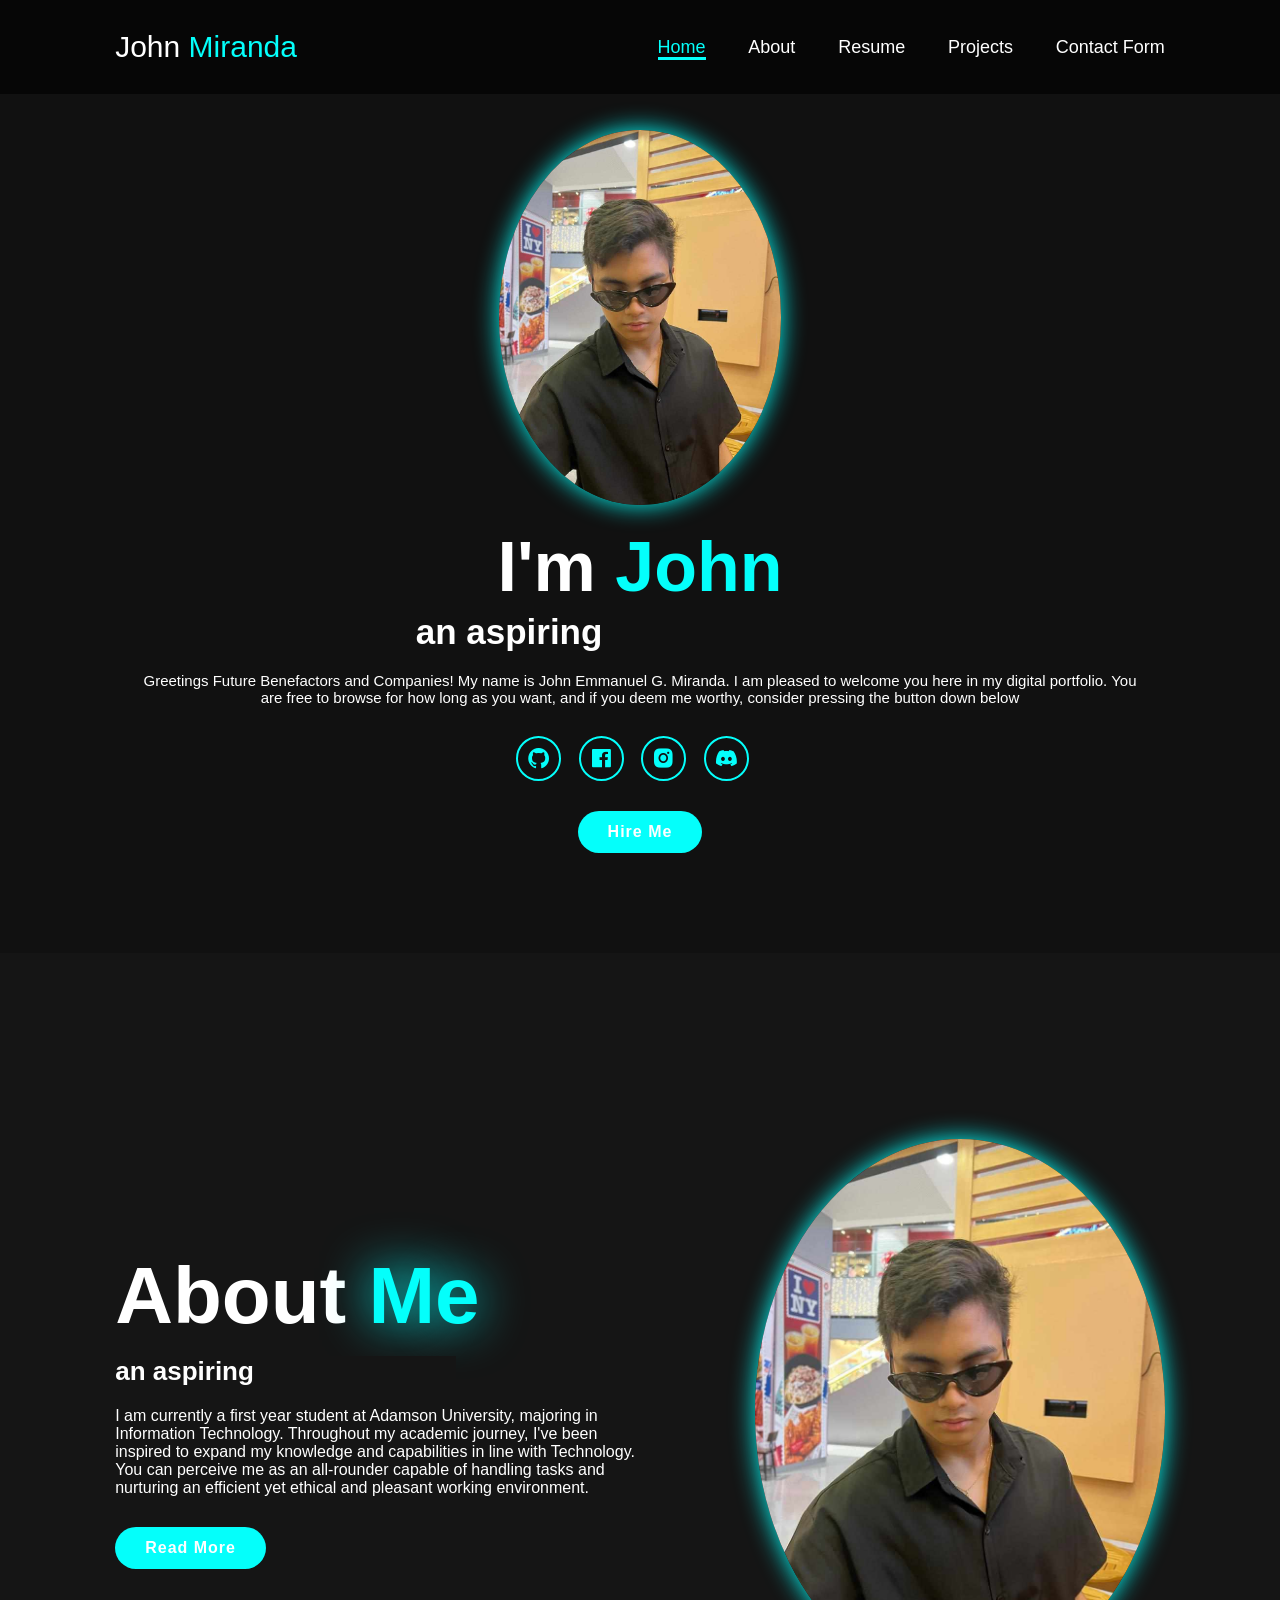
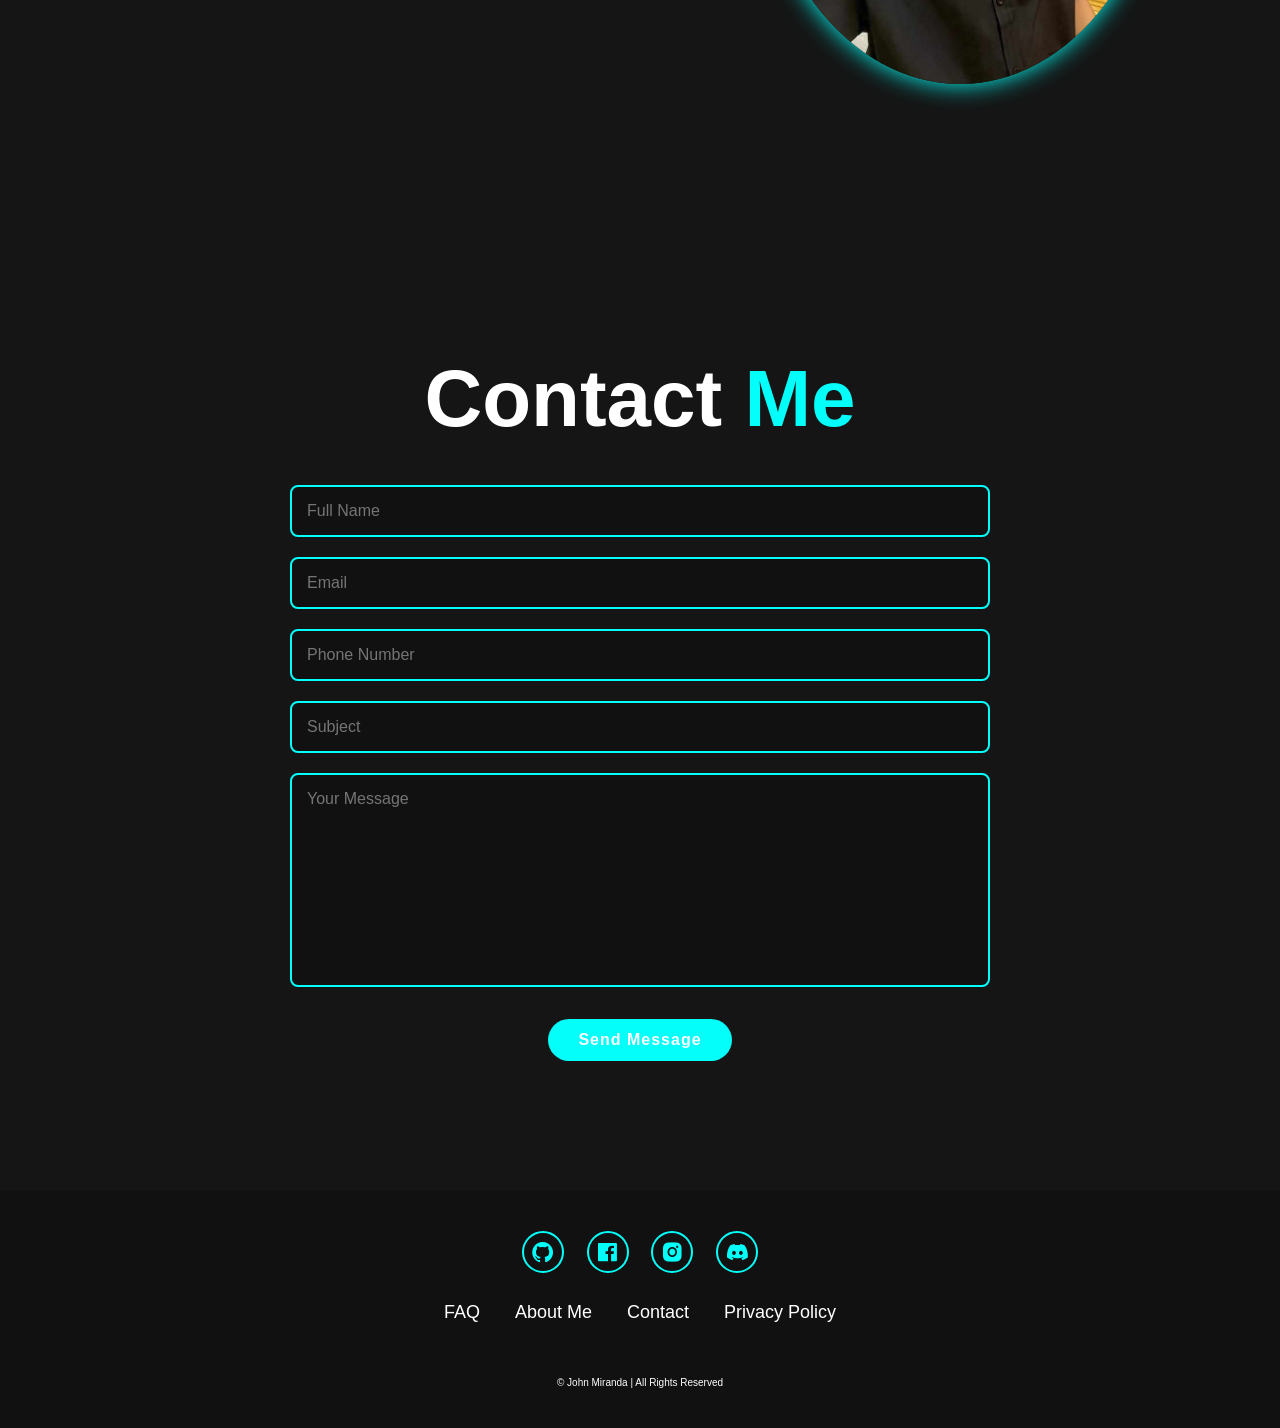
<file: index.html>
<!DOCTYPE html>
<html lang="en">
<head>
    <meta charset="UTF-8">
    <meta name="viewport" content="width=device-width, initial-scale=1.0">
    <title>Portfolio</title>
    <link rel="stylesheet" href="style.css">
    <link href='https://unpkg.com/boxicons@2.1.4/css/boxicons.min.css' rel='stylesheet'>
    <script>
        function sendMessage(event) {
            event.preventDefault(); // Prevent the default form submission
            alert("Message sent!"); // Replace this with your custom logic
            
            // Clear the form fields
            document.getElementById("contactForm").reset();
        }
    </script>
</head>
<body>
    <header class="header">
        <a href="#home" class="logo">John
        <span>Miranda</span></a>

        <i class='bx bx-menu' id="menu-icon"></i>

        <nav class="navbar">
            <a href="#home" class="active">Home</a>
            <a href="#about">About</a>
            <a href="resume.html">Resume</a>
            <a href="resume.html#projects">Projects</a>
            <a href="#contact">Contact Form</a>
        </nav>
    </header>

    <section class="home" id="home">
        
        <div class="home-img">
            <img src="images/mypic.jpg" alt="">
        </div>

        <div class="home-content">
            <h1>I'm <span>John</span></h1>
            <h3 class="text-animation">
                an aspiring <span></span>
            </h3>

            <p>Greetings Future Benefactors and Companies! My name is John Emmanuel G. Miranda. 
                I am pleased to welcome you here in my digital portfolio. You are free to browse
                for how long as you want, and if you deem me worthy, consider pressing the button down below
            </p>

            <div class="social-icons">
                <a href="#"><i class='bx bxl-github' ></i></a>
                <a href="#"><i class='bx bxl-facebook-square'></i></a>
                <a href="#"><i class='bx bxl-instagram-alt' ></i></a>
                <a href="#"><i class='bx bxl-discord-alt' ></i></a>
            </div>

            <a href="#contact" class="btn">Hire Me</a>
        </div>
    </section>

    <section class="about" id="about">
        <div class="about-content">
            <h2 class="heading">About <span>Me</span></h2>
            <h3 class="text-animation">
                an aspiring <span></span>
            </h3>
            <p>I am currently 
                a first year student at Adamson University, majoring in Information 
                Technology. Throughout my academic journey, I've been inspired to 
                expand my knowledge and capabilities in line with Technology. You can
                perceive me as an all-rounder capable of handling tasks and nurturing
                an efficient yet ethical and pleasant working environment.
            </p>
            <a href="resume.html" class="btn">Read More</a>
        </div>
        <div class="about-img">
            <img src="images/mypic.jpg" alt="">
        </div>
    </section>

    <section class="contact" id="contact">
        <h2 class="heading">Contact <span>Me</span></h2>   
        
        <form id="contactForm" onsubmit="sendMessage(event);">
            <div class="input-box">
                <input type="text" placeholder="Full Name" required>
                <input type="email" placeholder="Email" required>
            </div>
            <div class="input-box">
                <input type="number" placeholder="Phone Number" required>
                <input type="text" placeholder="Subject" required>
            </div>

            <textarea name="" id="" cols="30" rows="10" placeholder="Your Message" required></textarea>
            <input type="submit" value="Send Message" class="btn">
        </form>
    </section>
  
    <footer class="footer">
        <div class="social">
            <a href="https://github.com" target="_blank"><i class='bx bxl-github' ></i></a>
            <a href="https://www.facebook.com/" target="_blank"><i class='bx bxl-facebook-square'></i></a>
            <a href="https://www.instagram.com/" target="_blank"><i class='bx bxl-instagram-alt' ></i></a>
            <a href="https://discord.com/" target="_blank"><i class='bx bxl-discord-alt' ></i></a>
        </div>

        <ul class="list">
            <li>
                <a href="#">FAQ</a>
            </li>
            <li>
                <a href="#about">About Me</a>
            </li>
            <li>
                <a href="#contact">Contact</a>
            </li>
            <li>
                <a href="#">Privacy Policy</a>
            </li>
        </ul>
        <p class="copyright">
            © John Miranda | All Rights Reserved
        </p>
    </footer>

    <script src="script.js"></script>
</body>
</html>
</file>
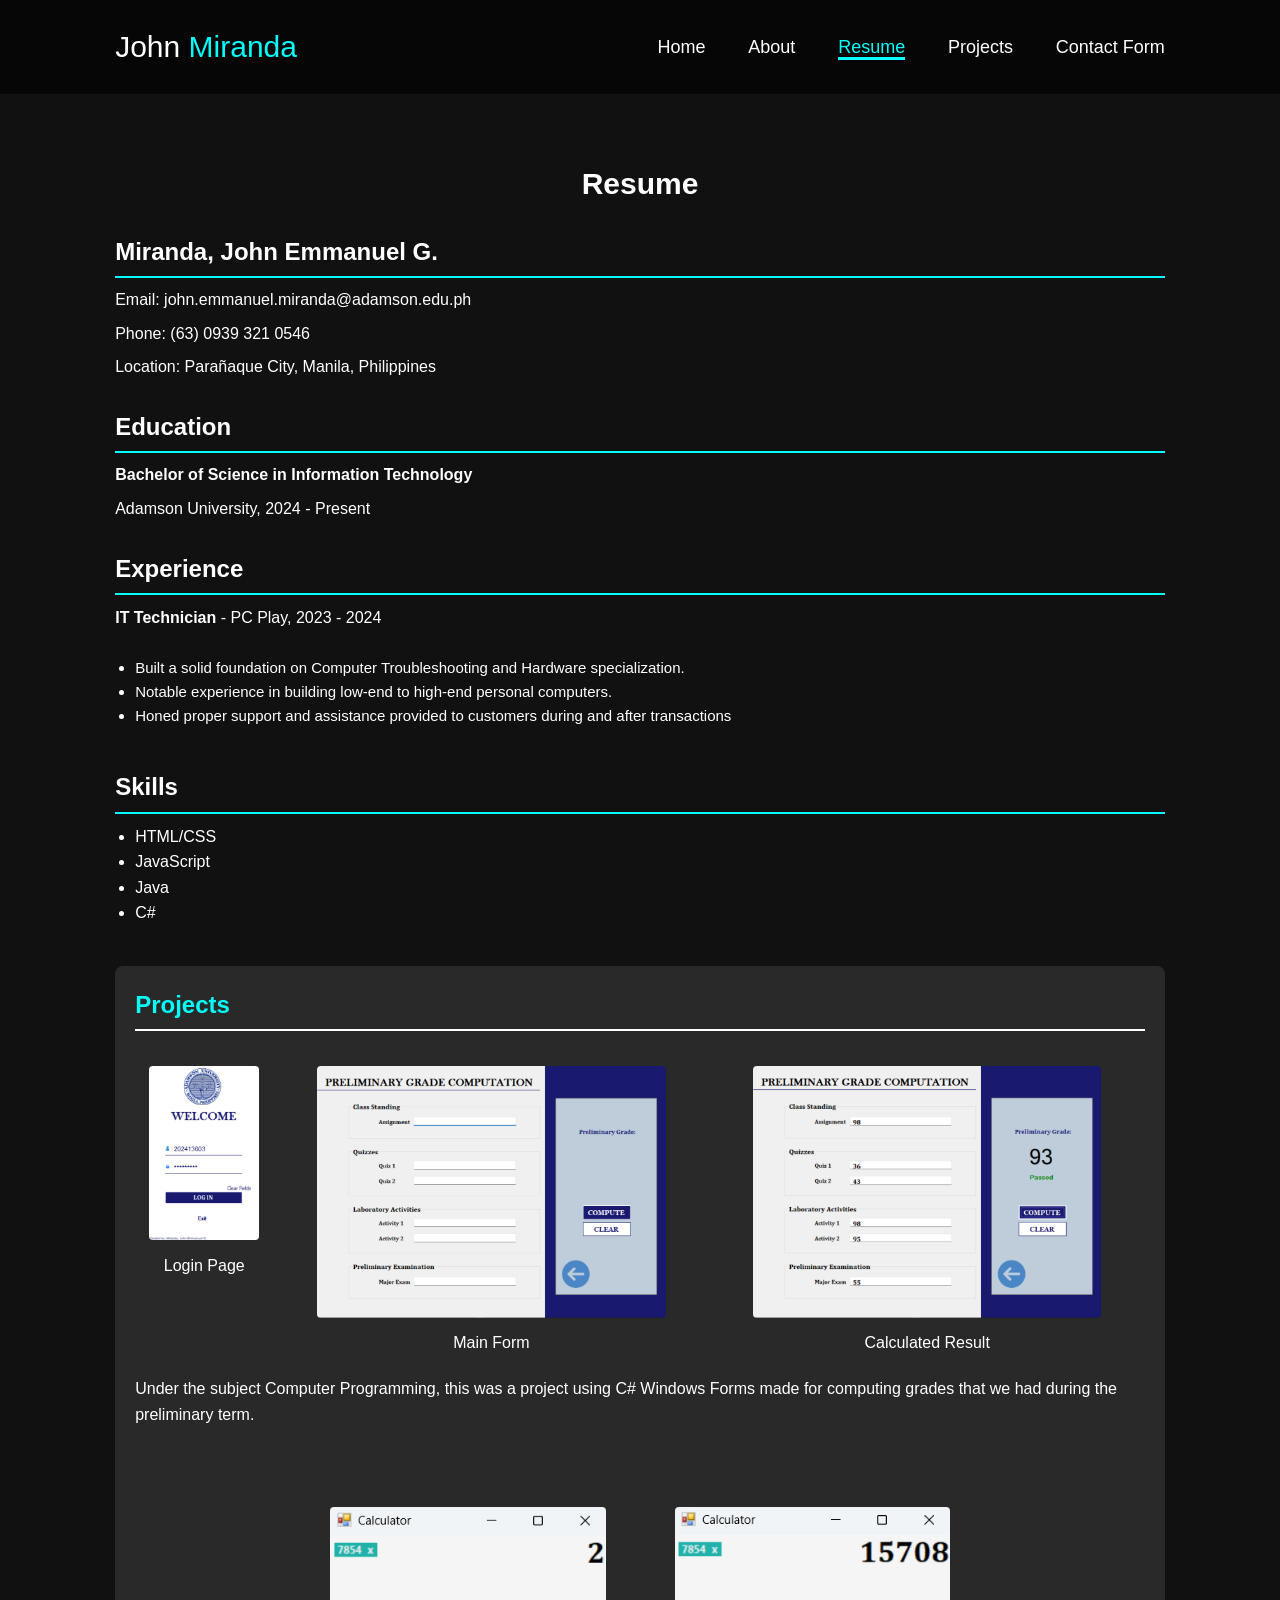
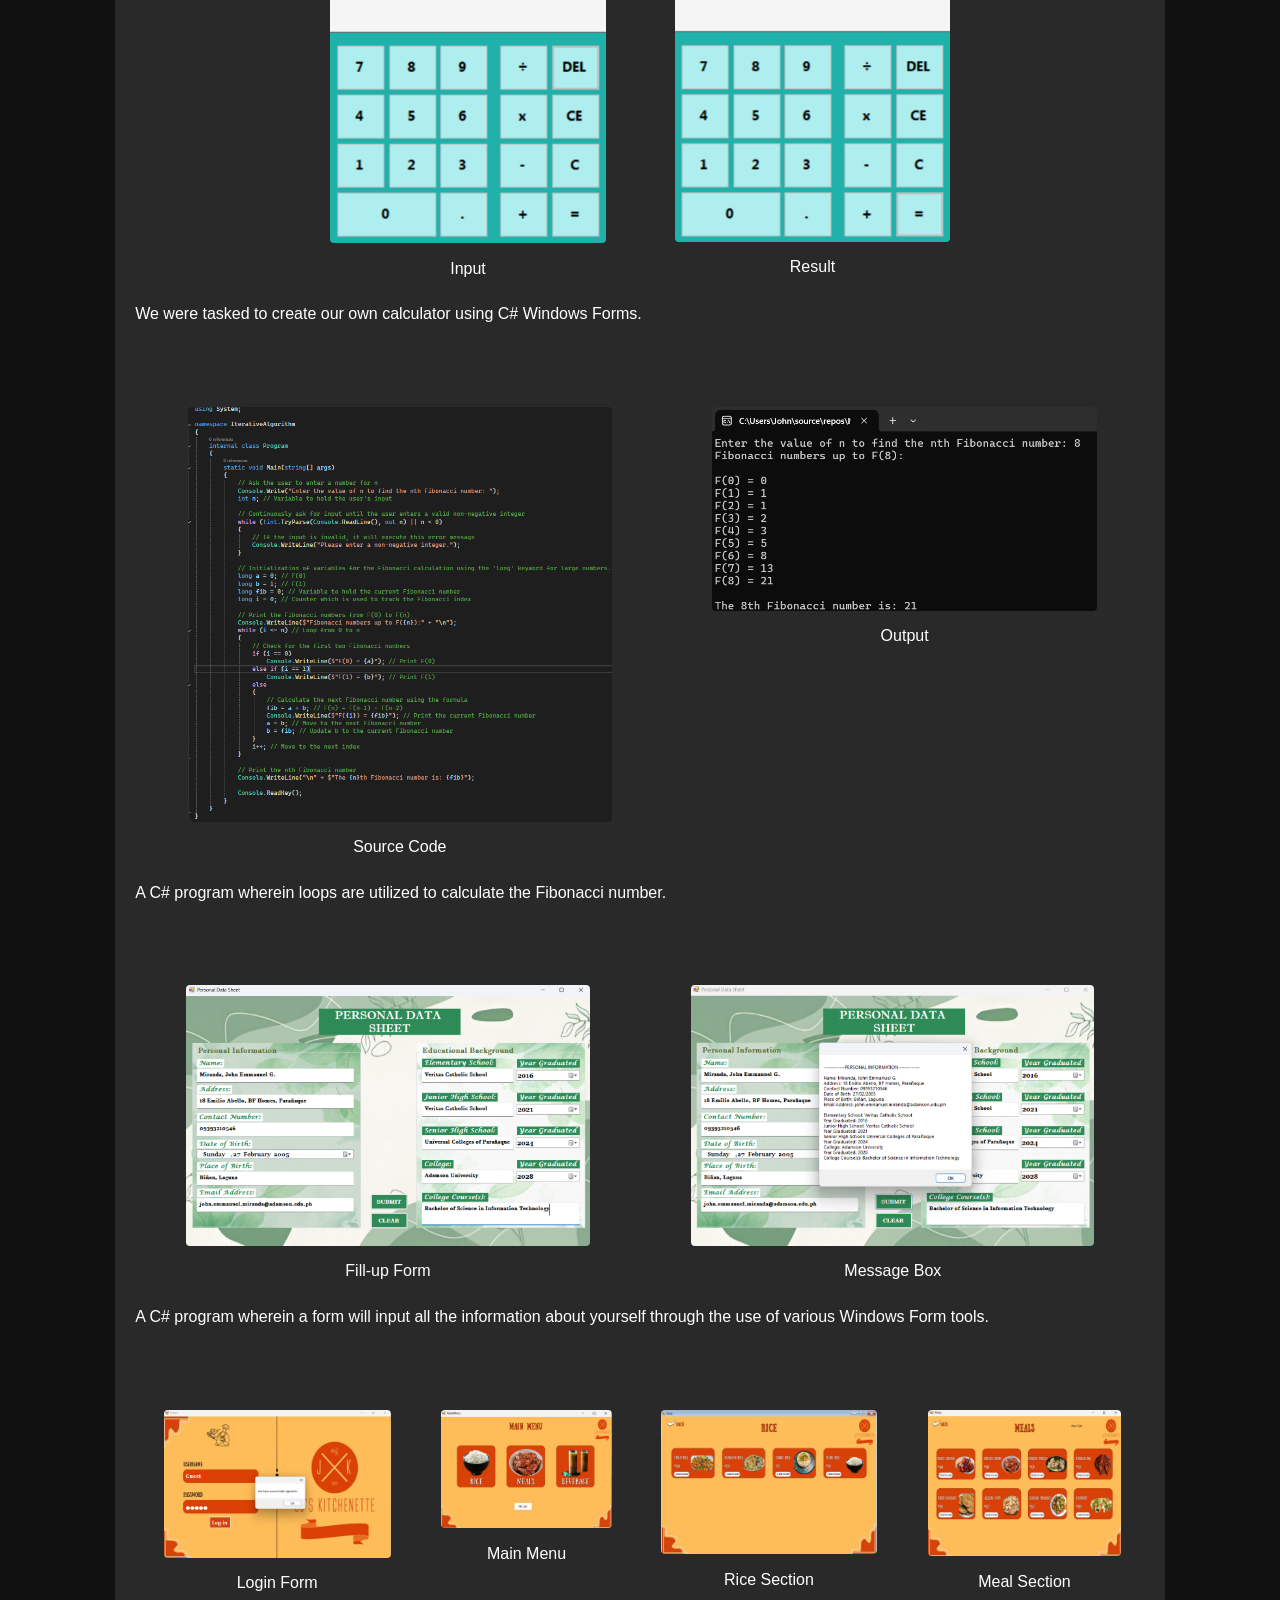
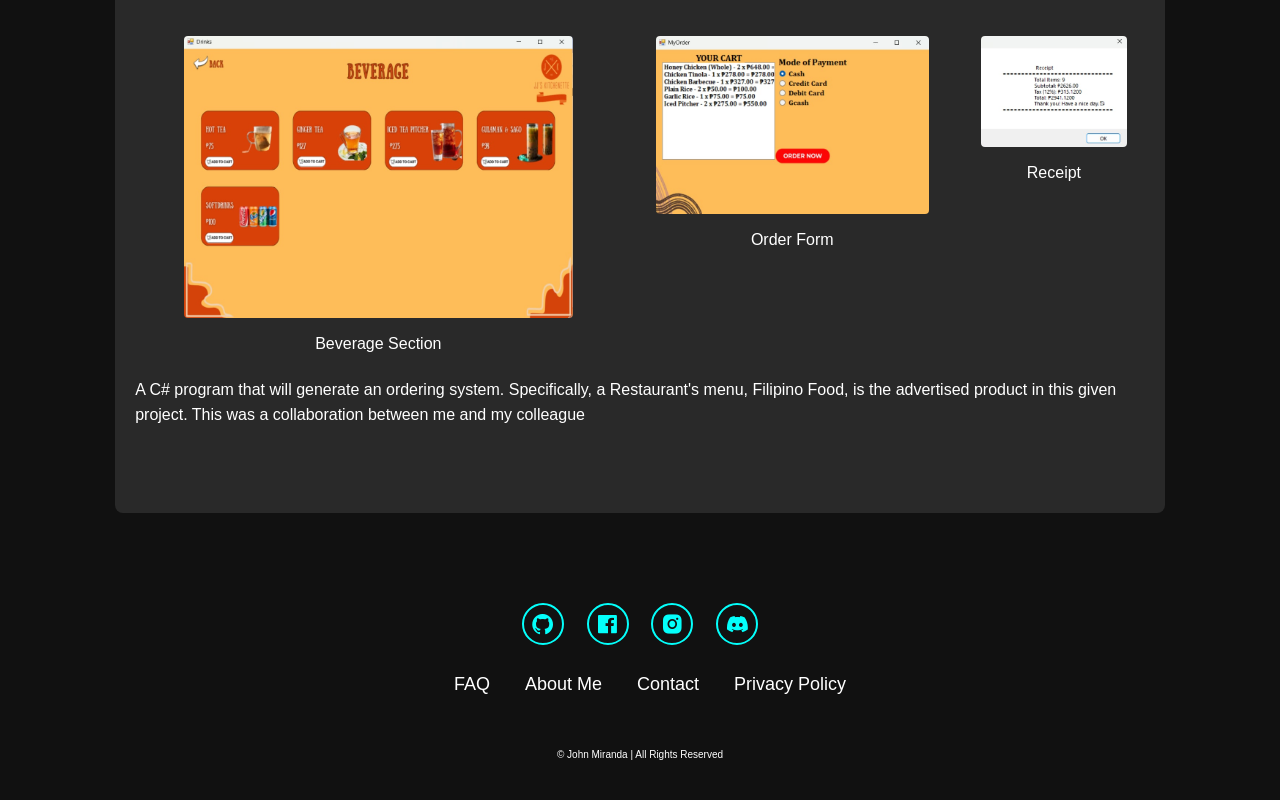
<file: resume.html>
<!DOCTYPE html>
<html lang="en">
<head>
    <meta charset="UTF-8">
    <meta name="viewport" content="width=device-width, initial-scale=1.0">
    <title>Portfolio</title>
    <link rel="stylesheet" href="Resumestyles.css">
    <link href='https://unpkg.com/boxicons@2.1.4/css/boxicons.min.css' rel='stylesheet'>
</head>
<body>
    <header class="header">
        <a href="#home" class="logo">John 
        <span>Miranda</span></a>

        <i class='bx bx-menu' id="menu-icon"></i>

        <nav class="navbar">
            <a href="index.html">Home</a>
            <a href="index.html#about">About</a>
            <a href="#resume"  class="active">Resume</a>
            <a href="resume.html#projects">Projects</a>
            <a href="index.html#contact">Contact Form</a>
        </nav>
    </header>    

    <main>
        <section id="resume" style="margin: 5rem 9%;">
            <h1 style="text-align: center;">Resume</h1>

            <div class="personal-info" style="margin-bottom: 4rem;">
                <h2>Miranda, John Emmanuel G.</h2>
                <p>Email: john.emmanuel.miranda@adamson.edu.ph</p>
                <p>Phone: (63) 0939 321 0546</p>
                <p>Location: Parañaque City, Manila, Philippines</p>
            </div>

            <div class="education" style="margin-bottom: 4rem;">
                <h2>Education</h2>
                <p><strong>Bachelor of Science in Information Technology</strong></p>
                <p>Adamson University, 2024 - Present</p>
            </div>

            <div class="experience" style="margin-bottom: 4rem;">
                <h2>Experience</h2>
                <p><strong>IT Technician</strong> - PC Play, 2023 - 2024</p>
                <br>
                <ul>
                    <li>Built a solid foundation on Computer Troubleshooting and Hardware specialization.</li>
                    <li>Notable experience in building low-end to high-end personal computers.</li>
                    <li>Honed proper support and assistance provided to customers during and after transactions</li>
                </ul>
            </div>

            <div class="skills" style="margin-bottom: 4rem;">
                <h2>Skills</h2>
                <ul>
                    <li>HTML/CSS</li>
                    <li>JavaScript</li>
                    <li>Java</li>
                    <li>C#</li>
                </ul>
            </div>

            <div class="projects" id="projects" style="margin-bottom: 4rem;"> <h2>Projects</h2>

                <div class="image-container">
                    <figure>
                        <img src="images/login.png"/>
                        <figcaption>Login Page</figcaption>
                    </figure>
                    <figure>
                        <img src="images/form1.png" />
                        <figcaption>Main Form</figcaption>
                    </figure>
                    <figure>
                        <img src="images/form2.png" />
                        <figcaption>Calculated Result</figcaption>
                    </figure>
                </div>
                <p>Under the subject Computer Programming, this was a project using  C# Windows Forms made for computing grades that we had during the preliminary term.</p>
                
                <div class="image-container">
                    <figure>
                        <img src="images/calc1.png"/>
                        <figcaption>Input</figcaption>
                    </figure>
                    <figure>
                        <img src="images/calc2.png"/>
                        <figcaption>Result</figcaption>
                    </figure>
                </div>
                <p>We were tasked to create our own calculator using C# Windows Forms.</p>
    
                <div class="image-container">
                    <figure>
                        <img src="images/fib1.png"/>
                        <figcaption>Source Code</figcaption>
                    </figure>
                    <figure>
                        <img src="images/fib2.png"/>
                        <figcaption>Output</figcaption>
                    </figure>
                </div>
                <p>A C# program wherein loops are utilized to calculate the Fibonacci number. </p>
    
                <div class="image-container">
                    <figure>
                        <img src="images/data1.png"/>
                        <figcaption>Fill-up Form</figcaption>
                    </figure>
                    <figure>
                        <img src="images/data2.png"/>
                        <figcaption>Message Box</figcaption>
                    </figure>
                </div>
                <p>A C# program wherein a form will input all the information about yourself through the use of various Windows Form tools.</p>
    
                <div class="image-container">
                    <figure>
                        <img src="images/order1.jpg"/>
                        <figcaption>Login Form</figcaption>
                    </figure>
                    <figure>
                        <img src="images/order2.jpg"/>
                        <figcaption>Main Menu</figcaption>
                    </figure>
                    <figure>
                        <img src="images/order3.jpg"/>
                        <figcaption>Rice Section</figcaption>
                    </figure>
                    <figure>
                        <img src="images/order4.jpg"/>
                        <figcaption>Meal Section</figcaption>
                    </figure>
                </div>
    
                <div class="image-container">
                    <figure>
                        <img src="images/order5.jpg"/>
                        <figcaption>Beverage Section</figcaption>
                    </figure>
                    <figure>
                        <img src="images/order6.jpg"/>
                        <figcaption>Order Form</figcaption>
                    </figure>
                    <figure>
                        <img src="images/order7.jpg"/>
                        <figcaption>Receipt</figcaption>
                    </figure>
                </div>
                <p>A C# program that will generate an ordering system. Specifically, a Restaurant's menu, Filipino Food, is the advertised product in this given project. 
                    This was a collaboration between me and my colleague</p>
            </div>                              
        </section>
    </main>

    <footer class="footer">

        <div class="social">
            <a href="https://github.com" target="_blank"><i class='bx bxl-github' ></i></a>
            <a href="https://www.facebook.com/" target="_blank"><i class='bx bxl-facebook-square'></i></a>
            <a href="https://www.instagram.com/" target="_blank"><i class='bx bxl-instagram-alt' ></i></a>
            <a href="https://discord.com/" target="_blank"><i class='bx bxl-discord-alt' ></i></a>
        </div>

        <ul class="list">
            <li>
                <a href="#">FAQ</a>
            </li>
            <li>
                <a href="#">About Me</a>
            </li>
            <li>
                <a href="#">Contact</a>
            </li>
            <li>
                <a href="#">Privacy Policy</a>
            </li>
        </ul>
        <p class="copyright">
            © John Miranda | All Rights Reserved
        </p>
    </footer>

    <script src="script.js"></script>
</body>
</html>
</file>
<file: style.css>
* {
    margin: 0;
    padding: 0;
    box-sizing: border-box;
    text-decoration: none;
    border: none;
    outline: none;
    scroll-behavior: smooth;
    font-family: "Poppins", sans-serif;
}
:root {
    --bg-color: #111111;
    --second-bg-color: #151515;
    --text-color: white;
    --main-color: #04fffb;
}
html{
    font-size: 62.5%;
    overflow-x: hidden;
}
body{
    background: var(--bg-color);
    color: var(--text-color);
}
.header{
    position: fixed;
    top: 0;
    left: 0;
    width: 100%;
    padding: 3rem 9%;
    background: rgba(0, 0, 0, 0.6);
    backdrop-filter: blur(10px);
    display: flex;
    justify-content: space-between;
    align-items: center;
    z-index: 100;
}
.logo{
    font-size: 3rem;
    color: var(--text-color)
    fontw 800;
    cursor: pointer;
    transition: 0.3s ease-in-out;
}
.logo:hover{
    transform: scale(1.1);
}
.navbar a{
    font-size: 1.8rem;
    color: white;
    margin-left: 4rem;
    font-weight: 500;
    transition: 0.3s ease-in-out;
    border-bottom: 3px solid transparent;
}
.navbar a:hover,
.navbar a.active{
    color: var(--main-color);
    border-bottom: 3px solid var(--main-color);
}
#menu-icon{
    font-size: 3.6rem;
    color: var(--main-color);
    display: none;
}
.navbar.active {
    display: block; /* Show the navbar when active */
}
section{
    min-height: 100vh;
    padding: 10rem 9% 10rem;
}
.home{
    display: flex;
    justify-content: center;
    align-items: center;
    flex-direction: column;
    gap: 1rem;
}
.home-content{
    display: flex;
    align-items: center;
    justify-content: center;
    flex-direction: column;
    text-align: center;
    margin-top: 3rem;
}
span{
    color: var(--main-color);
}
.logo span{
    color: var(--main-color);
}
.home-content h3{
    margin-bottom: 2rem;
    margin-top: 1rem;
    font-size: 3.5rem;
}
.home-content h1{
    font-size: 7rem;
    font-weight: 700;
    margin-top: 1.5rem;
    line-height: 1;
}
.home-img{
    border-radius: 50%;
}
.home-img img{
    position: relative;
    top: 3rem;
    width: 22vw;
    border-radius: 50%;
    box-shadow: 0 0 25px var(--main-color);
    cursor: pointer;
    transition: 0.4s ease-in-out;
}
.home-img img:hover{
    box-shadow: 0 0 50px var(--main-color),
                0 0 100px var(--main-color);
}
.home-content p{
    font-size: 1.5rem;
    font-weight: 500;
    max-width: 1000px;
}
.social-icons a{
    display: inline-flex;
    justify-content: center;
    align-items: center;
    width: 4.5rem;
    height: 4.5rem;
    background: transparent;
    border: 0.2rem solid var(--main-color);
    font-size: 2.5rem;
    border-radius: 50%;
    color: var(--main-color);
    margin: 3rem 1.5rem 3rem 0;
    transition: 0.3s ease-in-out;
}
.social-icons a:hover{
    color: white;
    transform: scale(1.3) translateY(-5px);
    box-shadow: 0 0 25px var(--main-color);
    background-color: var(--main-color);
}
.btn{
    display: inline-block;
    padding: 1rem 2.8rem;
    background: var(--main-color);
    border-radius: 4rem;
    font-size: 1.6rem;
    color: white;
    border: 2px solid transparent;
    letter-spacing: 0.1rem;
    font-weight: 600;
    transition: 0.3s ease-in-out;
    cursor: pointer;
}
.btn:hover{
    transform: scale(1.05);
    box-shadow: 0 0 25px var(--main-color);
}
.text-animation{
    font-size: 34px;
    font-weight: 600;
    min-width: 280px;
}
.text-animation span{
    position: relative;
}
.text-animation span::before{
    content: 'Web Developer';
    color: var(--main-color);
    animation: words 20s infinite;
}
.text-animation span::after{
    content: "";
    background-color: var(--bg-color);
    position: absolute;
    width: calc(100% + 8px);
    height: 100%;
    border-left: 3px solid var(--bg-color);
    right: -8px;
    animation: cursor 0.6s infinite, typing 20s steps(14) infinite;
}
@keyframes cursor{
    to{
        border-left: 2px solid var(--main-color);
    }
}
@keyframes words{
    0%, 20%{
        content: 'Web Developer';
    }
    21%, 40%{
        content: "Graphic Designer";
    }
    41%, 60%{
        content: "Computer Programmer";
    }
    61%, 80%{
        content: "UI / UX Designer";
    }
    81%, 100%{
        content: "Systems Analyst";
    }
}
@keyframes typing{
    10%,
    15%,
    30%,
    35%,
    50%,
    55%,
    70%,
    75%,
    90%,
    95% {
        width: 0;
    }
    5%,
    20%,
    25%,
    40%,
    45%,
    60%,
    65%,
    80%,
    85% {
        width: calc(100% + 8px);
    }
}
.about{
    display: flex;
    justify-content: center;
    align-items: center;
    gap: 10rem;
    background: var(--second-bg-color);
    color: white;
}
.about h2 span{
    color: var(--main-color);
    text-shadow: 0 0 50px var(--main-color);
}
.about-img{
    border-radius: 50%;
}
.about-img img{
    position: relative;
    width: 32vw;
    border-radius: 50%;
    box-shadow: 0 0 25px var(--main-color);
    top: 1rem;
    cursor: pointer;
    transition: 0.4s ease-in-out;
}
.about-img img:hover{
    box-shadow: 0 0 50px var(--main-color),
                0 0 100px var(--main-color);
}
.heading{
    text-align: center;
    font-size: 8rem;
}
.about-content h2{
    text-align: left;
    line-height: 1.5;
}
.about-content h3{
    font-size: 2.6rem;
}
.about-content p{
    font-size: 1.6rem;
    margin: 2rem 0 3rem;
}

.about-content .text-animation span::before{
    content: 'Web Developer';
    color: var(--main-color);
    animation: words 20s infinite;
}
.about-content .text-animation span::after{
    content: "";
    background-color: var(--second-bg-color);
    position: absolute;
    width: calc(100% + 8px);
    height: 100%;
    border-left: 3px solid var(--second-bg-color);
    right: -8px;
    animation: cursor 0.6s infinite, typing 20s steps(14) infinite;
}

::-webkit-scrollbar{
    width: 15px;
}
::-webkit-scrollbar-thumb{
    background-color: var(--main-color);
}
::-webkit-scrollbar-track{
    background-color: var(--bg-color);
    width: 50px;
}
.contact{
    background-color: var(--second-bg-color);
}
.contact h2{
    margin-bottom: 3rem;
    color: white;
}
.contact form{
    max-width: 70rem;
    margin: 1rem auto;
    text-align: center;
    margin-bottom: 3rem;
}
.contact form .input-box{
    display: flex;
    justify-content: center;
    flex-wrap: wrap;
}
.contact form .input-box input,
.contact form textarea{
    width: 100%;
    padding: 1.5rem;
    font-size: 1.6rem;
    color: var(--text-color);
    background: var(--bg-color);
    border-radius: 0.8rem;
    border: 2px solid var(--main-color);
    margin: 1rem 0;
    resize: none;
}
.contact form .btn{
    margin-top: 2rem;
}
.footer{
    position: relative;
    bottom: 0;
    width: 100%;
    padding: 40px 0;
    background-color: var(--bg-color);
}
.footer .social{
    text-align: center;
    padding-bottom: 25px;
    color: var(--main-color);
}
.footer .social a{
    font-size: 25px;
    color: var(--main-color);
    border: 2px solid var(--main-color);
    width: 42px;
    height: 42px;
    line-height: 42px;
    display: inline-block;
    text-align: center;
    border-radius: 50%;
    margin: 0 10px;
    transition: 0.3s ease-in-out;
}
.footer .social a:hover{
    transform: scale(1.2)translateY(-10px);
    background-color: var(--main-color);
    color: var(--text-color);
    box-shadow: 0 0 25px var(--main-color);
}
.footer ul{
    margin-top: 0;
    padding: 0;
    font-size: 18px;
    line-height: 1.6;
    margin-bottom: 0;
    text-align: center;
}
.footer ul li a{
    color:white;
    border-bottom: 3px solid transparent;
    transition: 0.3s ease-in-out;
}
.footer ul li a:hover{
    color: var(--main-color);
    border-bottom: 3px solid var(--main-color);
}
.footer ul li{
    display: inline-block;
    padding: 0 15px;
}
.footer .copyright{
    margin-top: 50px;
    text-align: center;
    font-size: 16x;
    color: white;
}

@media(max-wdith:1285px){
    html{
        font-size: 55%;
    }
}
@media(max-wdith:991px){
    header{
        padding: 2rem 3%;
    }
    section{
        padding: 10rem 3% 2rem;
    }
    .footer{
    padding: 2rem 3%;
    }
}
@media(max-width:895px){
    #menu-icon{
        display: block;
    }
    .navbar{
        position: absolute;
        top: 100%;
        right: 0;
        width: 50%;
        padding: 1rem 3%;
        background: rgba(0, 0, 0, 0.9);
        backdrop-filter: blur(20px);
        border-bottom-right-radius: 2rem;
        border-left: 2px solid var(--main-color);
        border-bottom: 2px solid var(--main-color);
        display: none;
    }
    .navbar .active{
        display: block;
    }
    .navbar a{
        display: block;
        font-size: 2rem;
        margin: 3rem 0;
        color: white;
    }
    .home{
        flex-direction: column;
        margin: 5rem 4rem;
    }
    .home-content h3{
        font-size: 2.6rem;
    }
    .home-content h1{
        font-size: 8rem;
        margin-top: 3rem;
    }
    .home-content p{
        max-width: 600px;
        margin: 0 auto;
    }
    .home-img img{
        width: 56vw;
        margin-top: -2rem;
    }
    .about{
        flex-direction: column-reverse;
    }
    .about-content{
        margin: 0 2rem 4rem;
    }
    .about img{
        width: 52vw;
        margin-top: 1rem;
        margin-bottom: 3rem;
    }
}
</file>
<file: Resumestyles.css>
* {
    margin: 0;
    padding: 0;
    box-sizing: border-box;
    text-decoration: none;
    border: none;
    outline: none;
    scroll-behavior: smooth;
    font-family: "Poppins", sans-serif;
}
:root {
    --bg-color: #111111;
    --second-bg-color: #151515;
    --text-color: white;
    --main-color: #04fffb;
}
html{
    font-size: 62.5%;
    overflow-x: hidden;
}
body{
    background: var(--bg-color);
    color: var(--text-color);
    padding-top: 10rem;
}
.header{
    position: fixed;
    top: 0;
    left: 0;
    width: 100%;
    padding: 3rem 9%;
    background: rgba(0, 0, 0, 0.6);
    backdrop-filter: blur(10px);
    display: flex;
    justify-content: space-between;
    align-items: center;
    z-index: 100;
}
.logo{
    font-size: 3rem;
    color: var(--text-color)
    fontw 800;
    cursor: pointer;
    transition: 0.3s ease-in-out;
}
.logo:hover{
    transform: scale(1.1);
}
.navbar a{
    font-size: 1.8rem;
    color: white;
    margin-left: 4rem;
    font-weight: 500;
    transition: 0.3s ease-in-out;
    border-bottom: 3px solid transparent;
}
.navbar a:hover,
.navbar a.active{
    color: var(--main-color);
    border-bottom: 3px solid var(--main-color);
}
#menu-icon{
    font-size: 3.6rem;
    color: var(--main-color);
    display: none;
}
.navbar.active {
    display: block; /* Show the navbar when active */
}
span{
    color: var(--main-color);
}
.logo span{
    color: var(--main-color);
}
main {
    line-height: 1.6;
    margin-top: 6rem; /* Space between header and main */
    font-size: 16px;
}
main p{
    margin-bottom: 20px;
}
h1{
    font-size: 30px;
    margin-bottom: 2.5rem;
}
.personal-info p{
    padding-top: 1.0rem;
    line-height: 0.2;
}
.education p{
    padding-top: 1.0rem;
    line-height: 0.2;
}
.experience p{
    margin-bottom: 0;
}
.experience ul{
    margin-top: 0;
    font-size: 15px; 
}

.projects {
    background: rgba(255, 255, 255, 0.1);
    padding: 2rem;
    border-radius: 8px;
    margin-bottom: 2rem;
}

.projects p{
    padding-bottom: 4.5rem;
}

.projects h2{
    color: var(--main-color);
    border-bottom: 2px solid white;
}

h2 {
    margin-bottom: 1rem; /* Space below the heading */
}

.image-container {
    display: flex;
    justify-content: center; /* Adjusts spacing between images */
    margin-bottom: 1.5rem; /* Space below each image container */
    margin-top: 3.5rem;
}

figure {
    text-align: center; /* Center the figcaption */
    margin: 0; /* Remove default margin */
}

.image-container img {
    width: 80%; /* Adjusts the width of each image */
    border-radius: 4px; /* Optional: adds rounded corners to images */
}

figcaption {
    margin-top: 0.5rem; /* Space above the caption */
    padding-bottom: 0.5rem;
}

h2 {
    border-bottom: 2px solid var(--main-color);
    padding-bottom: 0.5rem;
    margin-bottom: 1rem;
}

ul {
    list-style-type: disc;
    margin-left: 2rem;
}

::-webkit-scrollbar{
    width: 15px;
}
::-webkit-scrollbar-thumb{
    background-color: var(--main-color);
}
::-webkit-scrollbar-track{
    background-color: var(--bg-color);
    width: 50px;
}

.footer{
    position: relative;
    bottom: 0;
    width: 100%;
    padding: 40px 0;
    background-color: var(--bg-color);
}
.footer .social{
    text-align: center;
    padding-bottom: 25px;
    color: var(--main-color);
}
.footer .social a{
    font-size: 25px;
    color: var(--main-color);
    border: 2px solid var(--main-color);
    width: 42px;
    height: 42px;
    line-height: 42px;
    display: inline-block;
    text-align: center;
    border-radius: 50%;
    margin: 0 10px;
    transition: 0.3s ease-in-out;
}
.footer .social a:hover{
    transform: scale(1.2)translateY(-10px);
    background-color: var(--main-color);
    color: var(--text-color);
    box-shadow: 0 0 25px var(--main-color);
}
.footer ul{
    margin-top: 0;
    padding: 0;
    font-size: 18px;
    line-height: 1.6;
    margin-bottom: 0;
    text-align: center;
}
.footer ul li a{
    color:white;
    border-bottom: 3px solid transparent;
    transition: 0.3s ease-in-out;
}
.footer ul li a:hover{
    color: var(--main-color);
    border-bottom: 3px solid var(--main-color);
}
.footer ul li{
    display: inline-block;
    padding: 0 15px;
}
.footer .copyright{
    margin-top: 50px;
    text-align: center;
    font-size: 16x;
    color: white;
}
@media(max-wdith:1285px){
    html{
        font-size: 55%;
    }
}
@media(max-wdith:991px){
    header{
        padding: 2rem 3%;
    }
    section{
        padding: 10rem 3% 2rem;
    }
    .footer{
    padding: 2rem 3%;
    }
}
@media(max-width:895px){
    #menu-icon{
        display: block;
    }
    .navbar{
        position: absolute;
        top: 100%;
        right: 0;
        width: 50%;
        padding: 1rem 3%;
        background: rgba(0, 0, 0, 0.9);
        backdrop-filter: blur(20px);
        border-bottom-right-radius: 2rem;
        border-left: 2px solid var(--main-color);
        border-bottom: 2px solid var(--main-color);
        display: none;
    }
    .navbar .active{
        display: block;
    }
    .navbar a{
        display: block;
        font-size: 2rem;
        margin: 3rem 0;
        color: white;
    }
}
</file>
